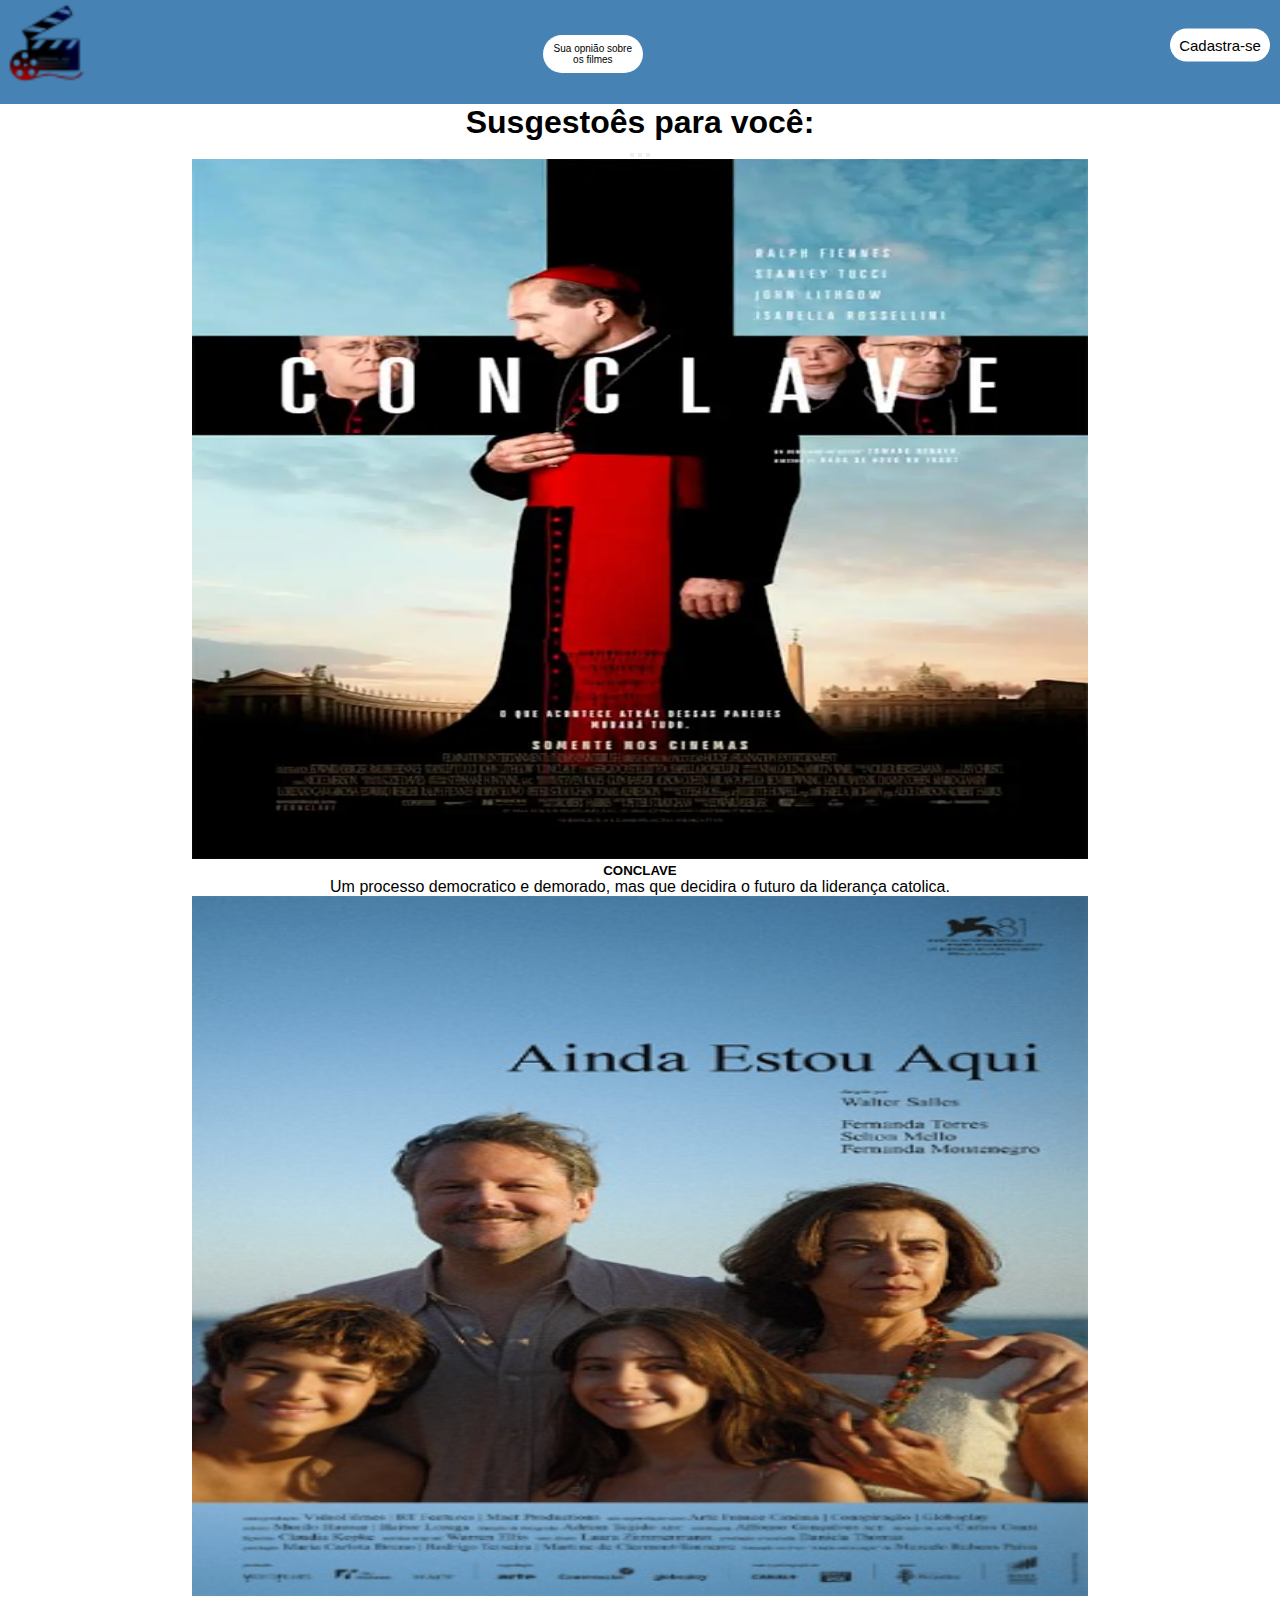
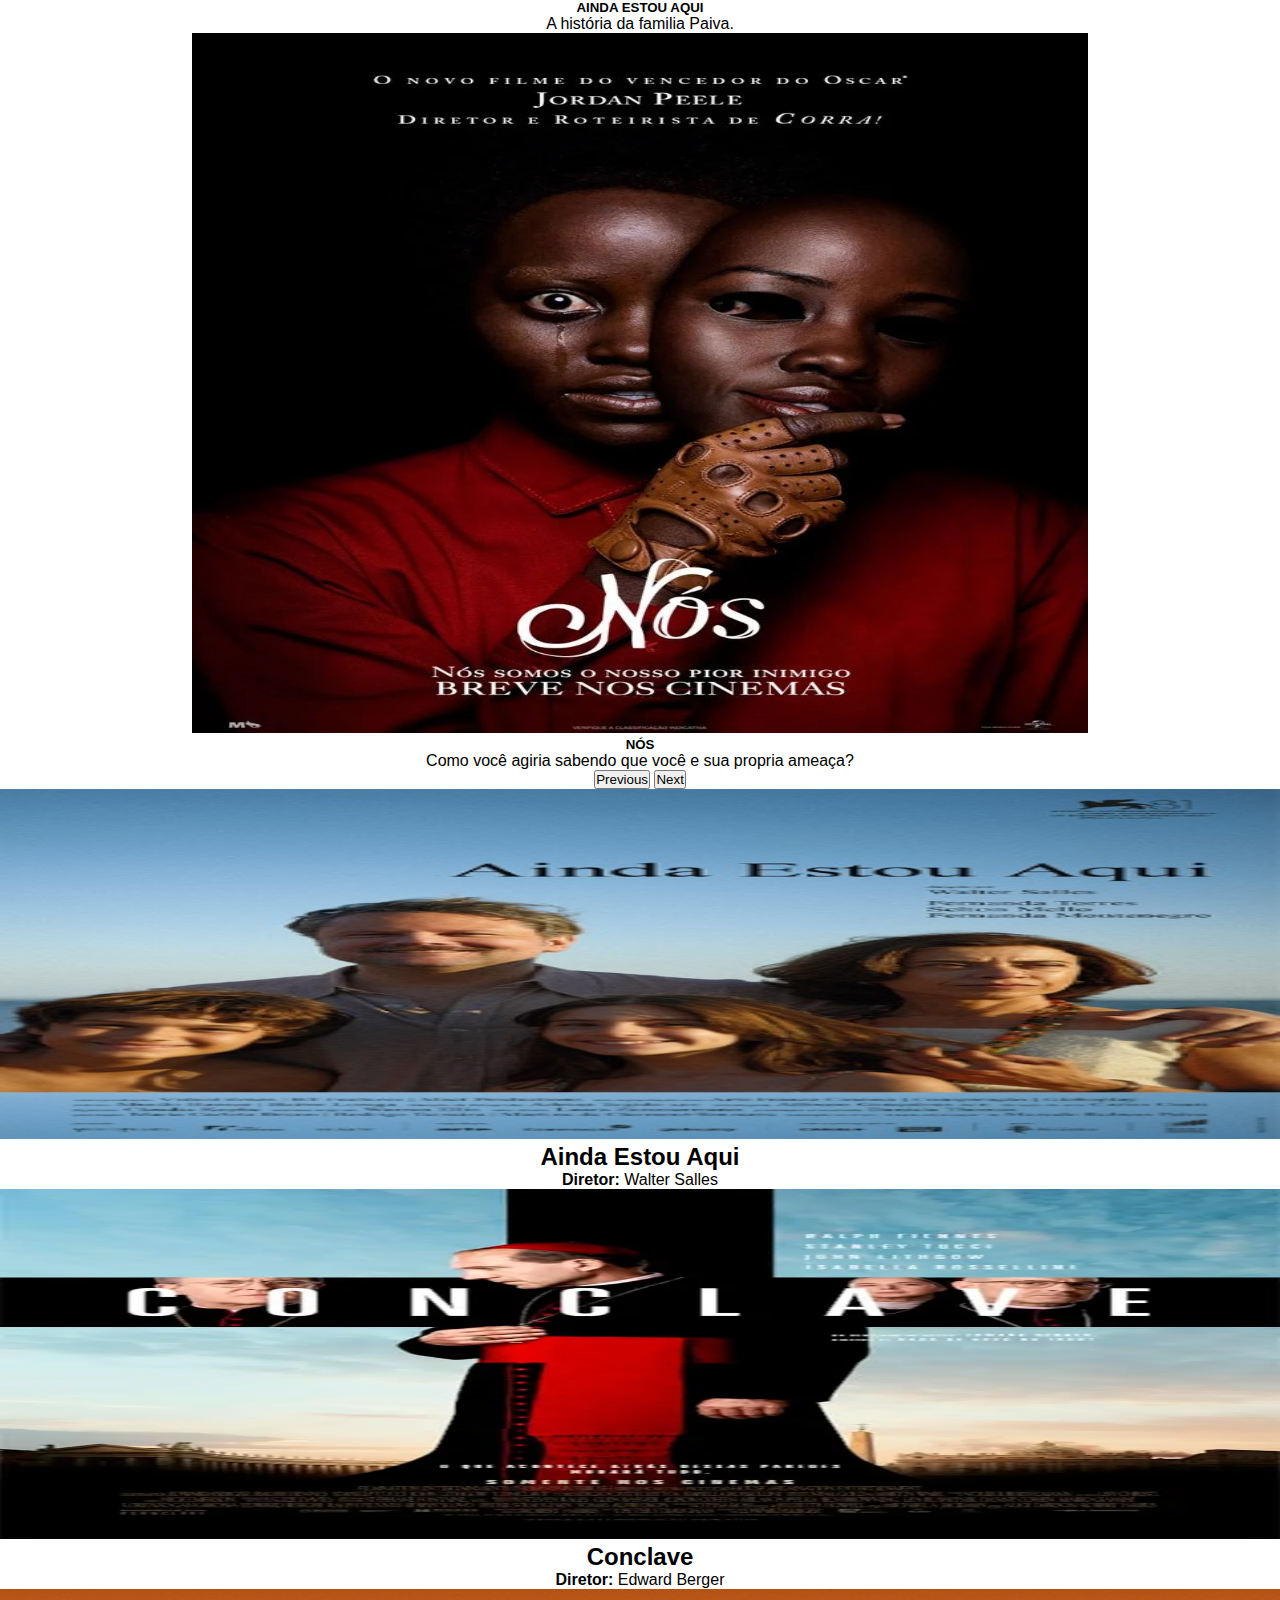
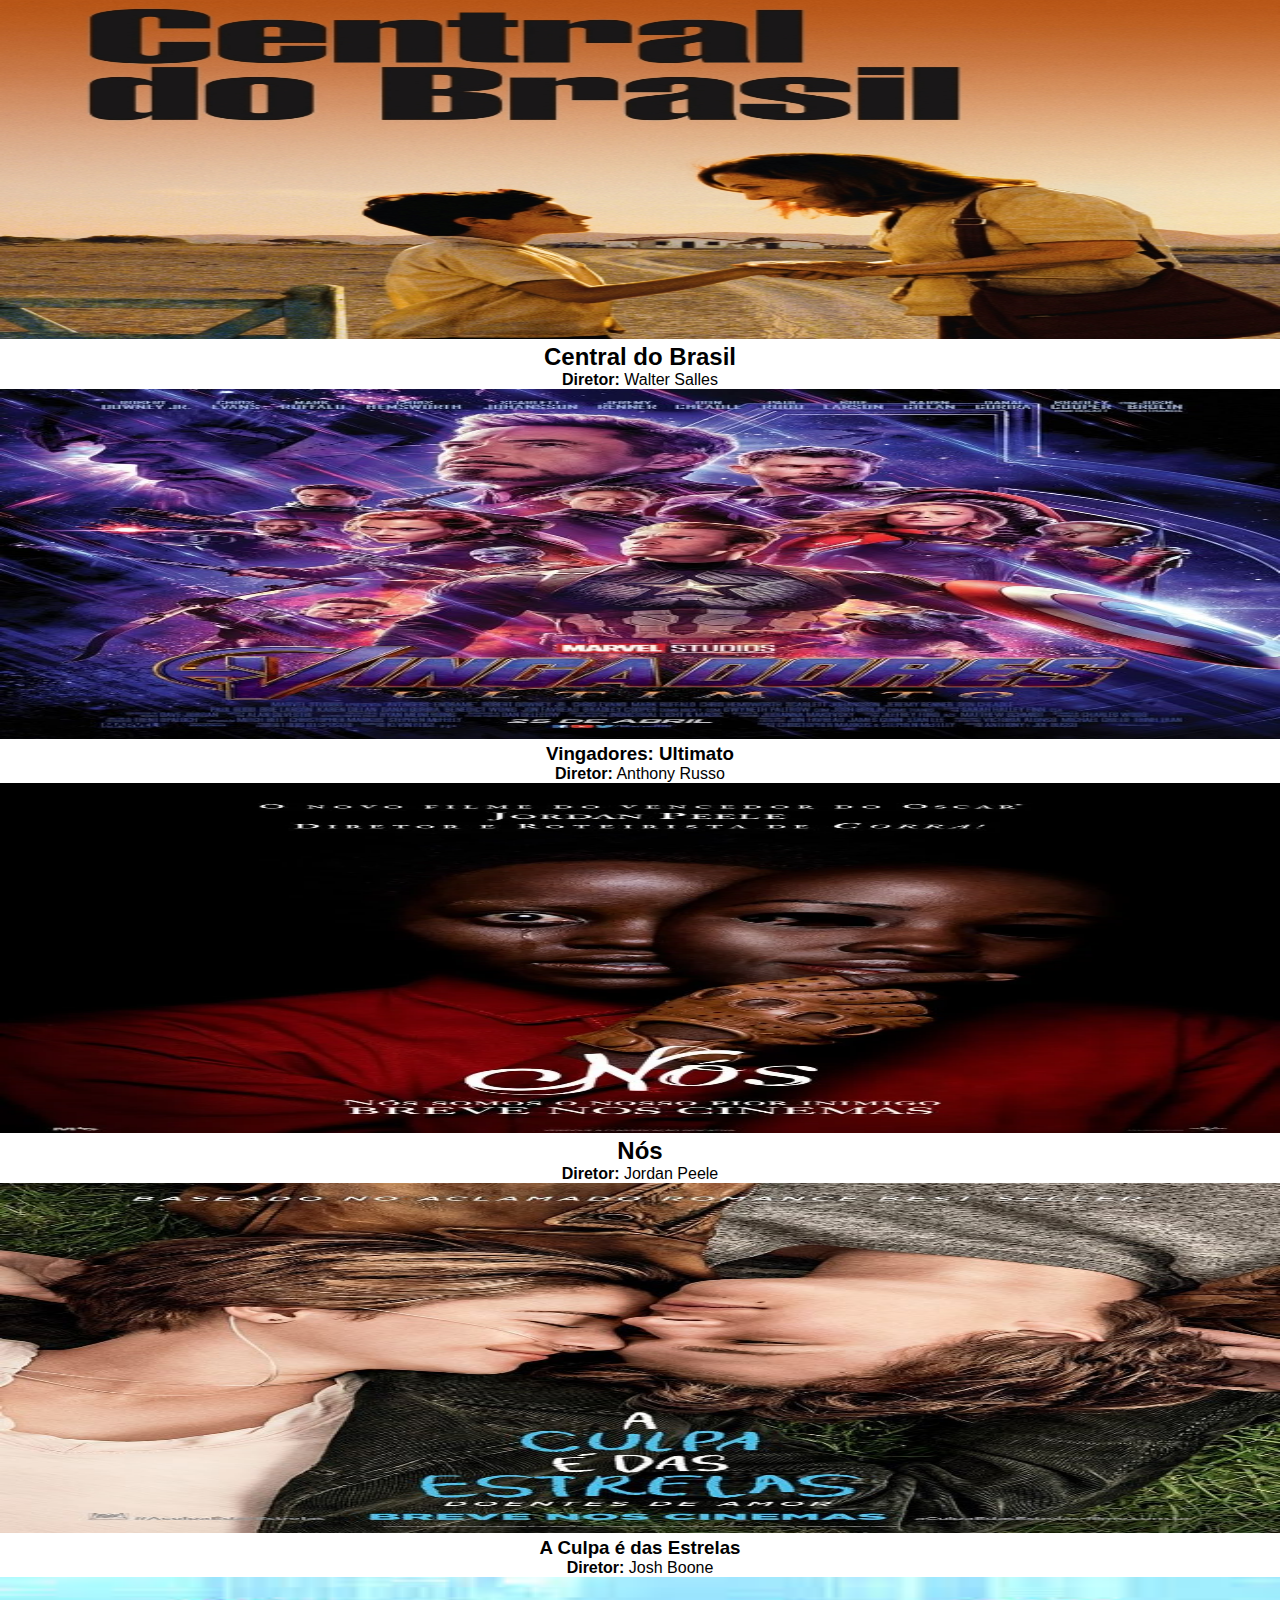
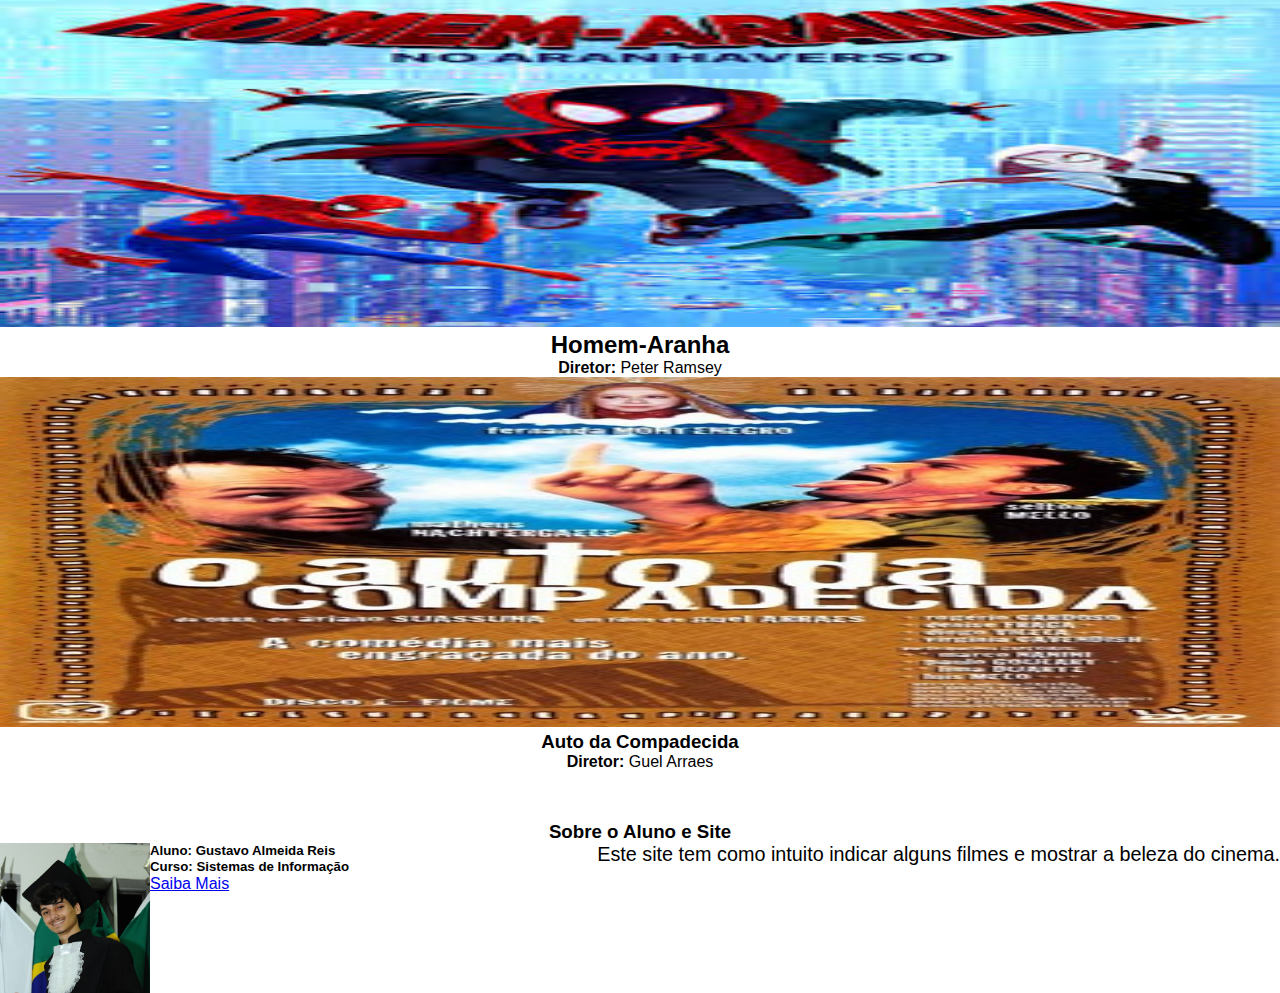
<file: public/index.html>
<!DOCTYPE html>
<html lang="pt-br">

<head>
    <meta charset="UTF-8">
    <meta name="viewport" content="width=device-width, initial-scale=1.0">
    <title>Arte Sobre Tela</title>
    <link rel="stylesheet" href="assets/css/style.css">
    <link href="https://cdn.jsdelivr.net/npm/bootstrap@5.3.5/dist/css/bootstrap.min.css" rel="stylesheet"
        integrity="sha384-SgOJa3DmI69IUzQ2PVdRZhwQ+dy64/BUtbMJw1MZ8t5HZApcHrRKUc4W0kG879m7" crossorigin="anonymous">
    <script src="https://cdn.jsdelivr.net/npm/bootstrap@5.3.5/dist/js/bootstrap.bundle.min.js"
        integrity="sha384-k6d4wzSIapyDyv1kpU366/PK5hCdSbCRGRCMv+eplOQJWyd1fbcAu9OCUj5zNLiq"
        crossorigin="anonymous"></script>
</head>

<body>

    <!--Cabeçalho-->
    <header>
        <div class="logo">
            <img src="assets/Imagens/image-removebg-preview.png" width="100px" height="100px">
        </div>
        <center>
            <button class="Direção" onclick="favoritos()">Sua opnião sobre os filmes</button>
        </center>
        <nav class="acoes">
            <button onclick="login()">Cadastra-se</button>
        </nav>

    </header>


    <center>
        <H1>Susgestoês para você:</H1>
    </center>

            <!--Corpo-->
            <main class="container float-center d-flex flex-wrap">
        <center>

            <div id="carouselExampleCaptions" class="carousel slide" data-bs-ride="carousel">
                <div class="carousel-indicators">
                    <button type="button" data-bs-target="#carouselExampleCaptions" data-bs-slide-to="0" class="active"
                        aria-current="true" aria-label="Slide 1"></button>
                    <button type="button" data-bs-target="#carouselExampleCaptions" data-bs-slide-to="1"
                        aria-label="Slide 2"></button>
                    <button type="button" data-bs-target="#carouselExampleCaptions" data-bs-slide-to="2"
                        aria-label="Slide 3"></button>
                </div>
                <div class="carousel-inner">
                    <div class="carousel-item active">
                        <img src="assets/Imagens/conclave.png" class="d-block" data-id="2">
                        <div class="carousel-caption d-none d-md-block">
                            <h5>CONCLAVE</h5>
                            <p>Um processo democratico e demorado, mas que decidira o futuro da liderança catolica.</p>
                        </div>
                    </div>
                    <div class="carousel-item">
                        <img src="assets/Imagens/aindaesotuaqui.jpg" class="d-block" data-id="1">
                        <div class="carousel-caption d-none d-md-block">
                            <h5>AINDA ESTOU AQUI</h5>
                            <p>A história da familia Paiva.</p>
                        </div>
                    </div>
                    <div class="carousel-item">
                        <img src="assets/Imagens/nós.png" class="d-block" data-id="5">
                        <div class="carousel-caption d-none d-md-block">
                            <h5>NÓS</h5>
                            <p>Como você agiria sabendo que você e sua propria ameaça?</p>
                        </div>
                    </div>
                </div>
                <button class="carousel-control-prev" type="button" data-bs-target="#carouselExampleCaptions"
                    data-bs-slide="prev">
                    <span class="carousel-control-prev-icon" aria-hidden="true"></span>
                    <span class="visually-hidden">Previous</span>
                </button>
                <button class="carousel-control-next" type="button" data-bs-target="#carouselExampleCaptions"
                    data-bs-slide="next">
                    <span class="carousel-control-next-icon" aria-hidden="true"></span>
                    <span class="visually-hidden">Next</span>
                </button>
            </div>

        <article class="row m-3">
            <section class="col-md-3 col-sm-6 col-6" data-id = "1">
                <div class="post">
                    <img src="assets/Imagens/aindaesotuaqui.jpg" alt="">
                </div>
                <div class="sobre">
                    <center>
                        <h2 class="fs-3">Ainda Estou Aqui</h2>
                        <b>Diretor:</b> Walter Salles
                    </center>
                </div>
            </section>
        

        
            <section class="col-md-3 col-sm-6 col-6" data-id = "2">
                <div class="post">
                    <img src="assets/Imagens/conclave.png" alt="">
                </div>
                <div class="sobre">
                    <center>
                        <h2>Conclave</h2>
                        <b>Diretor:</b> Edward Berger
                    </center>
                </div>
            </section>
        

        
            <section class="col-md-3 col-sm-6 col-6" data-id = "3">
                <div class="post">
                    <img src="assets/Imagens/centraldobrasil.jpg" alt="">
                </div>
                <div class="sobre">
                    <center>
                        <h2>Central do Brasil</h2>
                        <b>Diretor:</b> Walter Salles
                    </center>
                </div>
            </section>
        

        
            <section class="col-md-3 col-sm-6 col-6" data-id = "4">
                <div class="post">
                    <img src="assets/Imagens/ultimato.jpg" alt="">
                </div>
                <div class="sobre">
                    <center>
                        <h3 class="fs-4">Vingadores: Ultimato</h3>
                        <b>Diretor:</b> Anthony Russo
                    </center>
                </div>
            </section>
        

        
            <section class="col-md-3 col-sm-6 col-6" data-id = "5">
                <div class="post">
                    <img src="assets/Imagens/nós.png" alt="">
                </div>
                <div class="sobre">
                    <center>
                        <h2>Nós</h2>
                        <b>Diretor:</b> Jordan Peele 
                    </center>
                </div>
            </section>
        

        
            <section class="col-md-3 col-sm-6 col-6" data-id = "6">
                <div class="post">
                    <img src="assets/Imagens/culpadasestrelas.jpg" alt="">
                </div>
                <div class="sobre">
                    <center>
                        <h3 class="fs-4">A Culpa é das Estrelas</h3>
                        <b>Diretor:</b> Josh Boone
                    </center>
                </div>
            </section>
   

        
            <section class="col-md-3 col-sm-6 col-6" data-id = "7">
                <div class="post">
                    <img src="assets/Imagens/homemaranha.jpg" alt="">
                </div>
                <center>
                    <h2>Homem-Aranha</h2>
                    <b>Diretor:</b> Peter Ramsey
                </center>
            </section>
        

    
            <section class="col-md-3 col-sm-6 col-6" data-id = "8">
                <div class="post">
                    <img src="assets/Imagens/O_auto_da_compadecida.jpg" alt="">
                </div>
                <div class="sobre">
                    <center>
                        <h3 class="fs-4">Auto da Compadecida</h3>
                        <b>Diretor:</b> Guel Arraes
                    </center>
                </div>
            </section>
        </article>

  
            </div>
        </center>
    </main>


    <footer>

        <center><h3><b>Sobre o Aluno e Site</b></h3></center>

        <img src="assets/Imagens/img.jpg" alt="">


        <div class="inform">
            <div class="nome">
                <h5><b>Aluno:</b> Gustavo Almeida Reis</h5>
            </div>
            <div class="curso">
                <h5><b>Curso:</b> Sistemas de Informação</h5>
            </div>
            <div class="link">
                <a href="assets/Mais/index.html" target="_blank">Saiba Mais</a>
            </div>
        </div>

        <div class="sobreosite">
            Este site tem como intuito indicar alguns filmes e mostrar a beleza do cinema.
        </div>
    </footer>

    <script src="assets/js/app.js"></script>

</body>

</html>
</file>
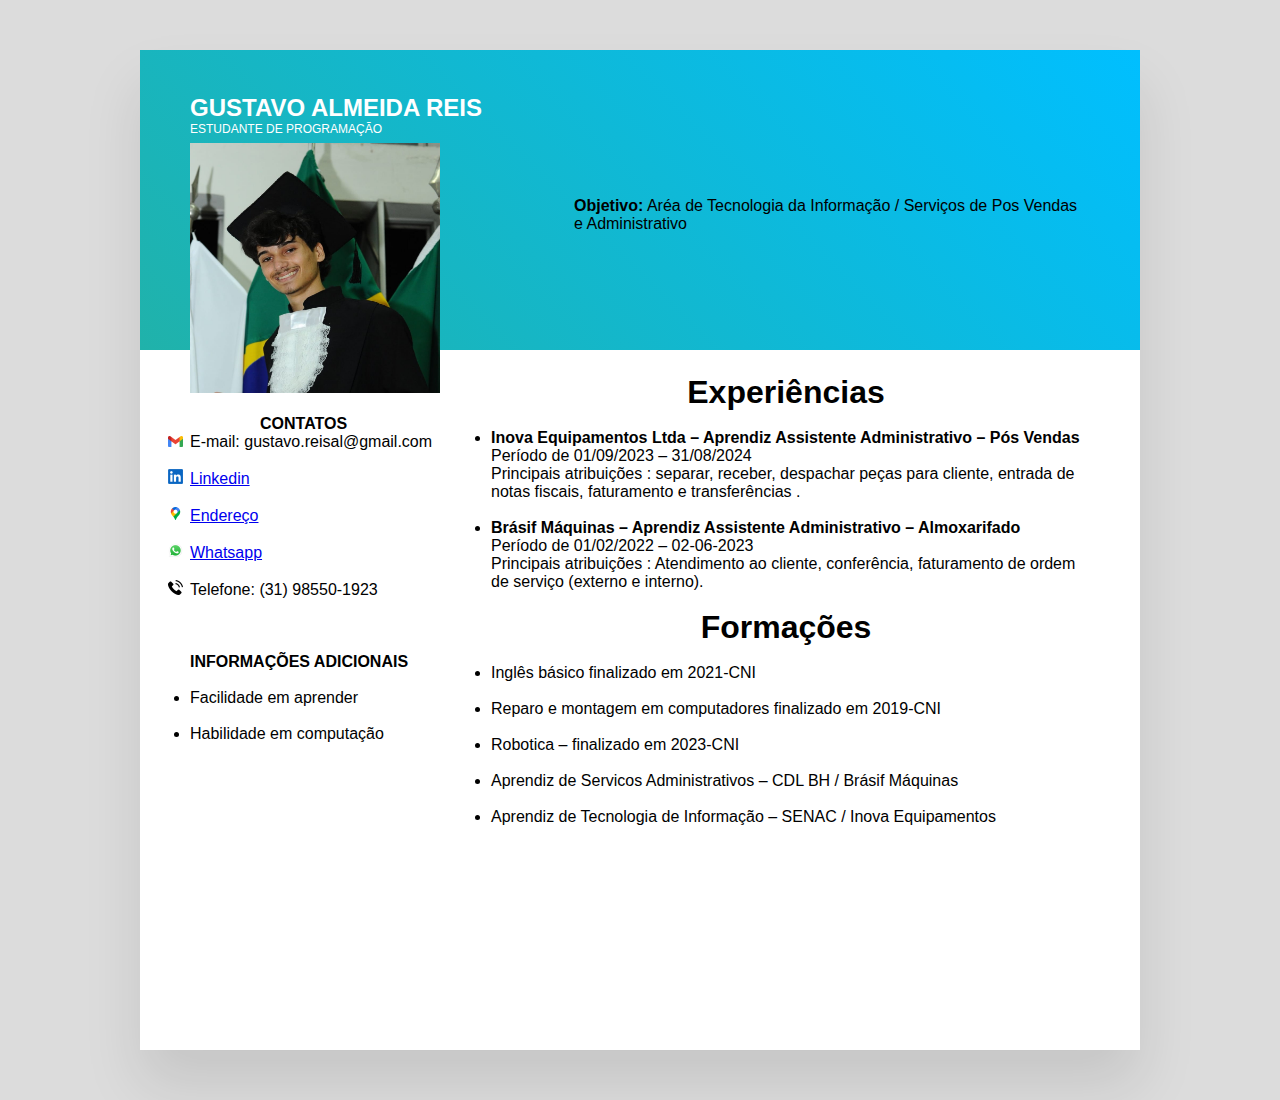
<file: public/assets/Mais/index.html>
<!DOCTYPE html>
<html lang="pt-br">

<head>
    <meta charset="UTF-8">
    <meta name="viewport" content="width=device-width, initial-scale=1.0">
    <title>Curriculo Virtual</title>
    <link rel="stylesheet" href="style.css">
</head>

<body>
    <div class="curriculo">
        <!--Cabeçalho-->
        <header>
            <h2>
                GUSTAVO ALMEIDA REIS<br>
                <span>ESTUDANTE DE PROGRAMAÇÃO</span>
            </h2>
            <div class="informacoes">
                <div class="foto">
                    <img src="img.jpg" class="imagem">
                </div>
                <div class="descricao">
                    <br>
                    <br>
                    <br>
                    <b>Objetivo:</b> Aréa de Tecnologia da Informação / Serviços de Pos Vendas e
                    Administrativo
                </div>
            </div>
        </header>
        <!--Corpo-->
        <main>
            <center>
                <h1>Experiências</h1>
            </center><br>
            <ul>
                <li>
                    <b>Inova Equipamentos Ltda – Aprendiz Assistente Administrativo – Pós Vendas</b>
                    <p></p>
                    Período de 01/09/2023 – 31/08/2024<p></p>
                    Principais atribuições : separar, receber, despachar peças para cliente, entrada de
                    notas fiscais, faturamento e transferências .
                </li><br>
                <li>
                    <b>Brásif Máquinas – Aprendiz Assistente Administrativo – Almoxarifado</b>
                    <p></p>
                    Período de 01/02/2022 – 02-06-2023<p></p>
                    Principais atribuições : Atendimento ao cliente, conferência, faturamento de ordem
                    de serviço (externo e interno).
                </li>
            </ul><br>
            <center>
                <h1>Formações</h1>
            </center><br>
            <ul>
                <li>Inglês básico finalizado em 2021-CNI</li><br>
                <li>Reparo e montagem em computadores finalizado em 2019-CNI</li><br>
                <li>Robotica – finalizado em 2023-CNI</li><br>
                <li>Aprendiz de Servicos Administrativos – CDL BH / Brásif Máquinas</li><br>
                <li>Aprendiz de Tecnologia de Informação – SENAC / Inova Equipamentos</li>
            </ul>
        </main>
        <!--Barra Lateral-->
        <aside>
            <h4 class="cont">CONTATOS</h4><br>
            <ul>
                <li class="email">E-mail: gustavo.reisal@gmail.com</li><br>
                <li class="Linkedin"><a
                        href="https://www.linkedin.com/in/gustavo-almeida-reis-804b87353?utm_source=share&utm_campaign=share_via&utm_content=profile&utm_medium=android_app" target="_blank">Linkedin</a>
                </li><br>
                <li class="website"><a href="https://maps.app.goo.gl/TLoMszJXaA3LFrdC7" target="_blank">Endereço</a></li><br>
                <li class="whatsapp"><a href="https://wa.me/qr/BZ6ZHCP4JTMBK1" target="_blank">Whatsapp</a></li><br>
                <li class="Telefone">Telefone: (31) 98550-1923</li>
            </ul><br><br><br>
            <div><h4>INFORMAÇÕES ADICIONAIS</h4></div>
            <ul><br>
                <p><li>Facilidade em aprender </li></p><br>
                <p><li>Habilidade em computação </li></p>
            </ul>
        </aside>

    </div>
</body>

</html>
</file>
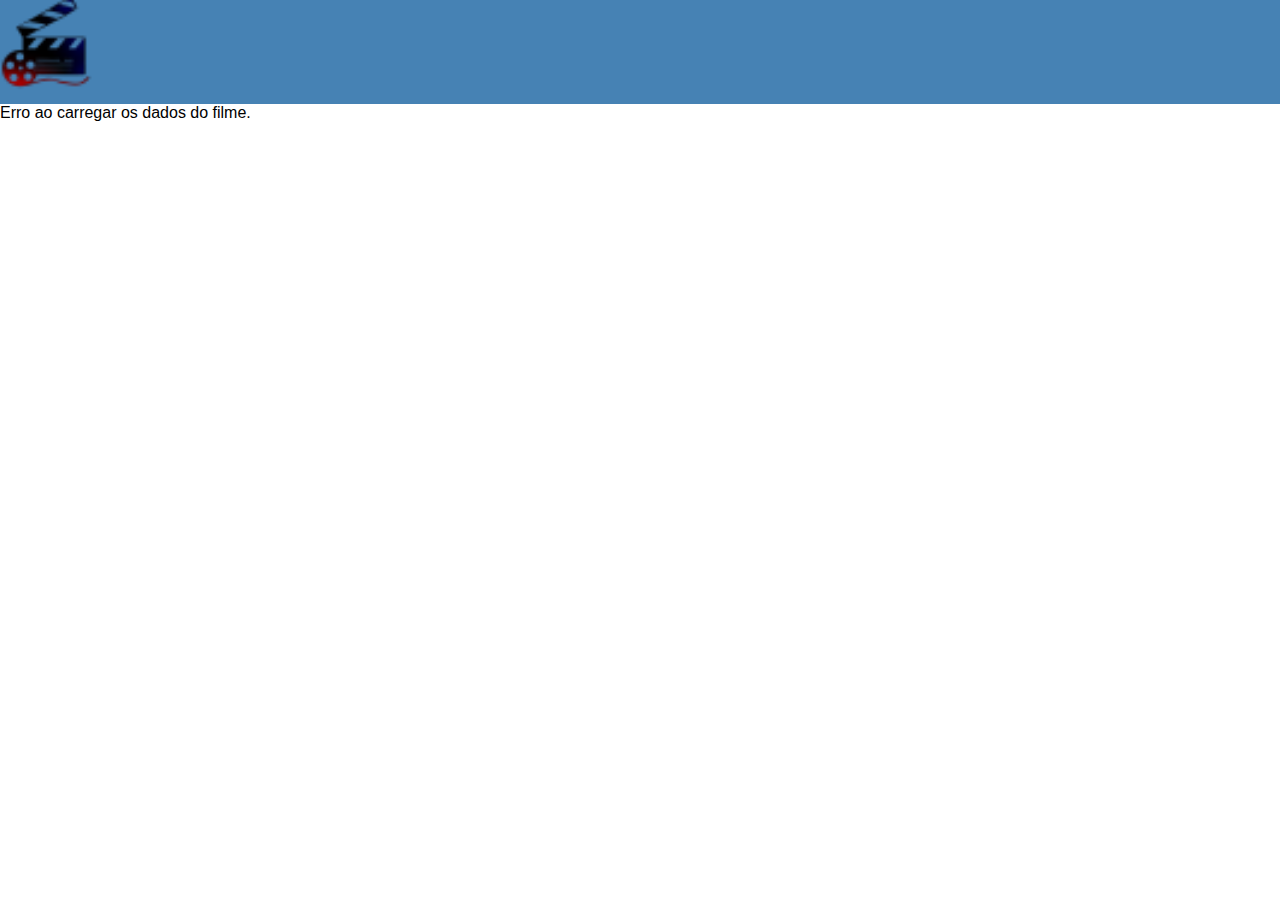
<file: public/detalhes.html>
<!DOCTYPE html>
<html lang="pt-br">

<head>
    <meta charset="UTF-8">
    <meta name="viewport" content="width=device-width, initial-scale=1.0">
    <title>Descrição</title>
    <script src="assets/js/app.js"></script>
    <link rel="stylesheet" href="assets/css/style.css">
</head>

<body>

    <!--Cabeçalho-->
    <header>

        <div class="logo">
            <img src="assets/Imagens/image-removebg-preview.png" width="100px" height="100px" onclick="Main()" id="Main">
        </div>

    </header>

    <div id="tela">

    </div>

    <script>
     const params = new URLSearchParams(window.location.search);
    const id = parseInt(params.get('id'));
    const container = document.getElementById('tela');

    fetch(`http://localhost:3000/filmes/${id}`)
        .then(response => response.json())
        .then(filme => {
            container.innerHTML = `
                <center>
                    <h1>${filme.nome}</h1>
                    <p><img src="${filme.imagem}"></p>
                </center>
                <div class="sinop">
                    <p><b>Sinopse:</b> ${filme.descrição}</p>
                </div>
                <center>
                    <video src="${filme.video}" controls></video><br>
                </center>`;
        })
        .catch(error => {
            console.error('Erro ao carregar o JSON:', error);
            container.innerHTML = "<p>Erro ao carregar os dados do filme.</p>";
        });
</script>
</body>

</html>
</file>
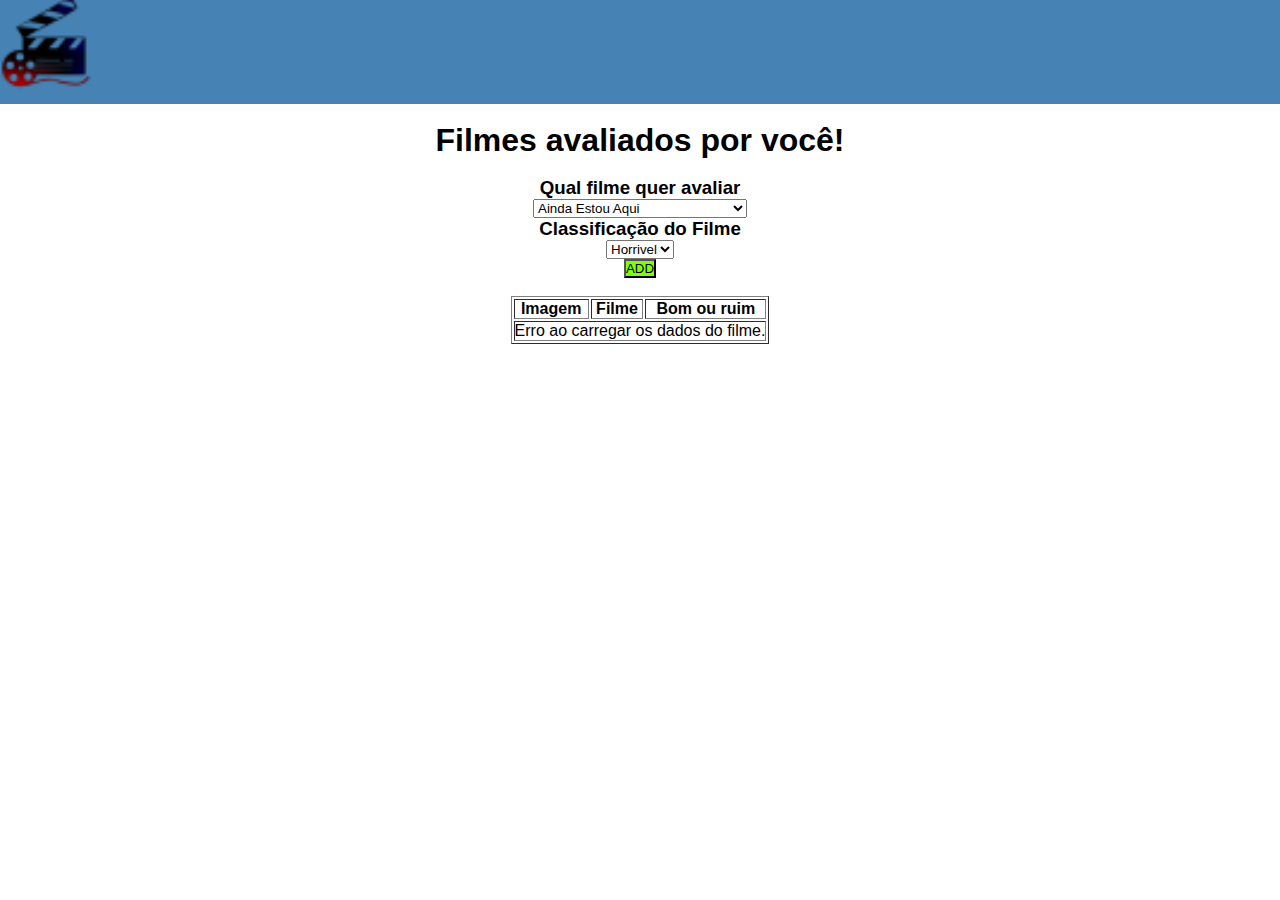
<file: public/favorito.html>
<!DOCTYPE html>
<html lang="pt-br">

<head>
    <meta charset="UTF-8">
    <meta name="viewport" content="width=device-width, initial-scale=1.0">
    <script src="assets/js/app2.js"></script>
    <script src="assets/js/app.js"></script>
    <link rel="stylesheet" href="assets/css/style.css">
    <title>Favoritos</title>
</head>

<body>
    <!--Cabeçalho-->
    <header>

        <div class="logo">
            <img src="assets/Imagens/image-removebg-preview.png" width="100px" height="100px" onclick="Main()"
                id="Main">
                
        </div>

    </header>


    <br>

    <center><h1>Filmes avaliados por você!</h1></center>

    <br>

    <center>
        <form>
        <div class="nome">
            <label class="nomes"><h3>Qual filme quer avaliar</h3></label>
              <select name="" id="nome">
                    <option value="1">Ainda Estou Aqui</option>
                    <option value="2">Conclave</option>
                    <option value="3">Central do Brasil</option>
                    <option value="4">Vingadores Ultimato</option>
                    <option value="5">Nós</option>
                    <option value="6">A Culpa é das Estrelas</option>
                    <option value="7">Homem Aranha no Aranhaverso</option>
                    <option value="8">Auto da Compadecida</option>
                </select>
        </div>
        <div class="classe">
            <label class="classes"><h3>Classificação do Filme</h3></label>
              <select name="" id="classe">
                    <option value="1">Horrivel</option>
                    <option value="2">Ruim</option>
                    <option value="3">Médio</option>
                    <option value="4">Bom</option>
                    <option value="5">Ótimo</option>
                </select>
        </div>
        <div class="post">
            <button style="background-color: chartreuse;" onclick="enviar()">ADD</button>
        </div>
    </form>
    </center>

    <br>

    <center>
        <table>
            <table border="1">
                <thead>
                    <tr>
                        <th>Imagem</th>
                        <th>Filme</th>
                        <th>Bom ou ruim</th>
                    </tr>
                </thead>
                <tbody id="listafilmes"></tbody>
            </table>
    </center>

    <script>
        const container = document.getElementById('listafilmes');

        fetch('http://localhost:3000/favoritos')
            .then(response => response.json())
            .then(favoritos => {
                container.innerHTML = '';
                favoritos.forEach(filme => {
                    container.innerHTML += `
                        <tr>
                            <td><img src="${filme.foto}" width="100"></td>
                            <td>${filme.titulo}</td>
                            <td>${filme.clasificação}</td>
                            <td><button onclick="deleta(${filme.id})">Excluir</button> <button onclick="put(${filme.id})">Alterar</button></td>
                        </tr>`;
                });
            })
            .catch(error => {
                console.error('Erro ao carregar o JSON:', error);
                container.innerHTML = "<tr><td colspan='3'>Erro ao carregar os dados do filme.</td></tr>";
            });
    </script>
</body>

</html>
</file>
<file: public/assets/css/style.css>
*{
    margin: 0;
    padding: 0;
    box-sizing: border-box;
    font-family: sans-serif;
}

html{
    height: 100%;
}

#carouselExampleCaptions{
    max-width: 70%;
}

#carouselExampleCaptions img{
    height: 700px;
    width: 100%;
}

#carouselExampleCaptions:hover{
    cursor: pointer;
}

header{
    background-color: steelblue;
    width: 100%;
}

#Main:hover{
    transform: scale(1.2);
    cursor: pointer;
}

article img:hover{
    transform: scale(1.05);
    cursor: pointer;
}

.acoes{
    display: block;
    position: absolute; 
    top: 5%; right: 0%; 
    transform: translate(-10%, -50%); 
}

header button{
    background: #ffffff;
    color: black;
    border-radius: 30px;
    width: 100px;
    border: none;
    outline: none;
    padding: 8px;
    font-size: 15px;
    cursor: pointer;
}

.post img{
    width: 100%;
    height: 350px;
}

footer{
    margin-top: 50px;
}

footer img{
    border: black;
    width: 150px;
    height: 150px;
    float: left;
}

.inform{
    display: flex;
    float: left;
    flex-wrap: wrap;
    gap: 1px;
    width: 30%;   
}

.curso{
    width: 83%;
}

.sobreosite{
    font-size: 19.8px;
    display: flex;
    float: right;
}

video{
    max-width: 100%;
    height: 200px;
}

#tela{
    max-width: 100%;
}

#tela img{
    width: 30%;
    display: flex;
}

.Direção{
    font-size: 10px;
    display: block;
    position: absolute; 
    top: 6%; right: 49%; 
    transform: translate(-10%, -50%)
}

@media screen and (max-width: 480px) {

    .sinop{
        font-size: 13px;
    } 
 
 }
</file>
<file: public/assets/Mais/style.css>
*{
    margin: 0;
    padding: 0;
    box-sizing: border-box;
    font-family: sans-serif;
}

body{
    display: flex;
    align-items: center;
    justify-content: center;
    min-height: 100vh;
    background: gainsboro;
}

.curriculo{
    position: relative;
    width: 100%;
    max-width: 1000px;
    min-height: 1000px;
    background: white;
    margin: 50px;
    box-shadow: 0 35px 55px rgba(0,0,0,0.1);
}

header{
    position: relative;
    width: 100%;
    height: 300px;
    background: linear-gradient(45deg, #20B2AA, #00BFFF);
    padding: 50px;
}

h2{
    line-height: 0.7em;
    color: white;
}

span{
    font-size: 0.5em;
    font-weight: 300;
}

.informacoes{
    position: relative;
    display: grid;
    gap: 40px;
    width: 100%;
    grid-template-columns: 2fr 3fr;
    margin-top: 5px;
}

.informacoes .foto{
    width: 250px;
    height: 250px;
    position: relative;
}

.informacoes .foto .imagem{
    width: 100%;
    height: 100%;
}

aside{
    margin-top: 15px;
    position: relative;
    width: 100%;
    height: 300px;
    padding: 50px;
}

ul .Linkedin{
    list-style-image: url('linkedin.png');
}

ul .email{
    list-style-image: url('Gmail.png');
}

ul .website{
    list-style-image: url('Website_gambar-removebg-preview\ \(1\).png');
}

ul .whatsapp{
    list-style-image: url('WhatsApp.svg.png');
}

ul .Telefone{
    list-style-image: url('126341.png');
}

main{
    display: block;
    position: absolute; 
    top: 55%; left: 41%; 
    transform: translate(-10%, -50%); 
}

.cont{
    position: absolute;
    left: 120px;
}
</file>
